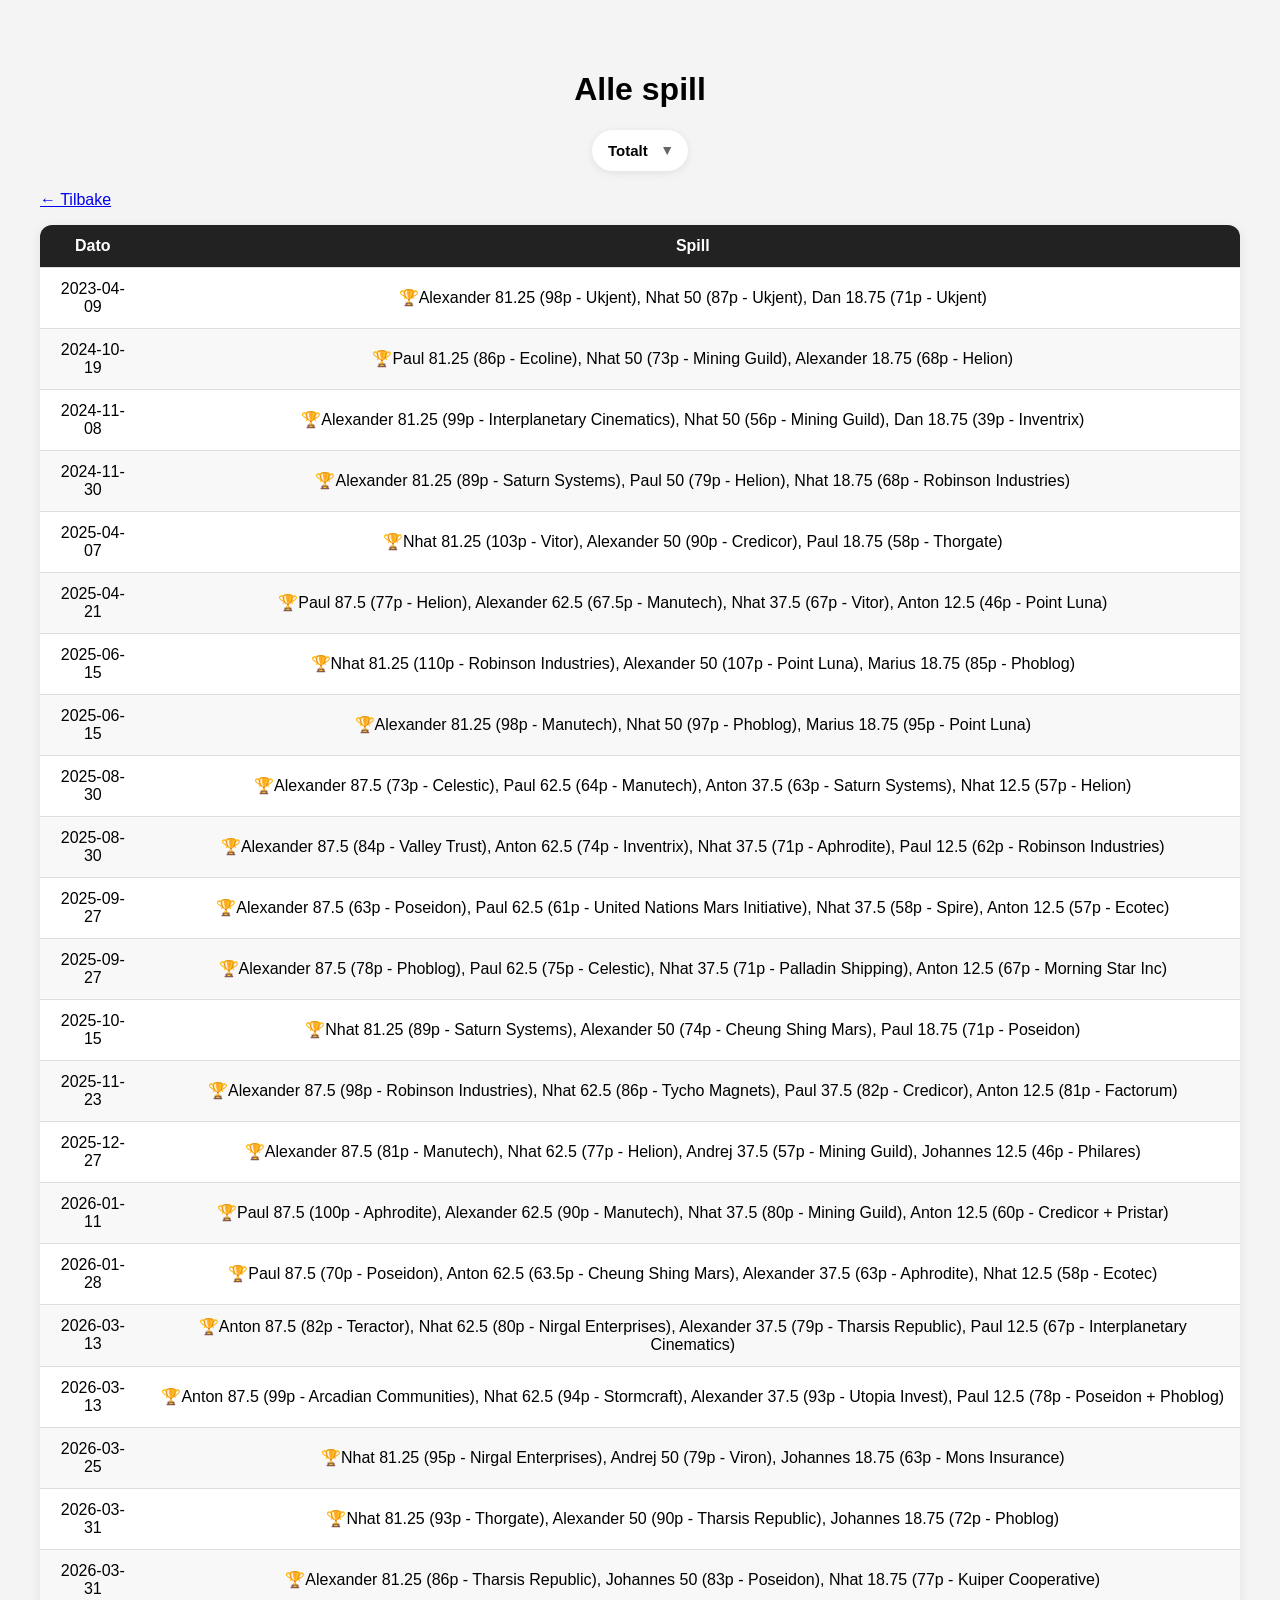
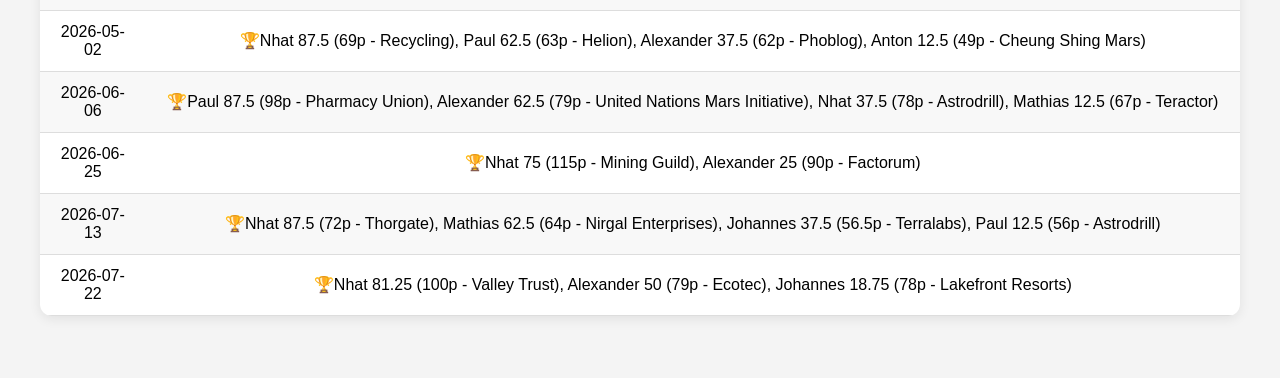
<file: gamelist.html>
<!DOCTYPE html>
<html lang="no">
<head>
    <meta charset="UTF-8">
    <title>Alle spill</title>
    <link rel="icon" href="images/mars.png" type="image/x-icon">
    <link rel="stylesheet" href="css/style.css">
</head>
<body>

<h1>Alle spill</h1>

    <div class="filter-container">
        <div class="select-wrapper">
            <select id="yearFilter"></select>
        </div>
    </div>

<p>
    <a href="index.html">← Tilbake</a>
</p>

<table id="gamesTable">
    <thead>
        <tr>
            <th>Dato</th>
            <th>Spill</th>
        </tr>
    </thead>
    <tbody></tbody>
</table>

    <script src="js/rating.js"></script>
    <script src="js/data.js"></script>
    <script src="js/tables.js"></script>

<script>

// -------------------- RENDER --------------------

function renderPage() {
    buildList("gamesTable",filteredGames);
    console.log(`Page rendered`);
}


// -------------------- INIT --------------------

async function initPage() {
    try {
        await loadAllGames();
        setupYearFilter();
        applyYearFilter();
    } catch (error) {
        console.error("Feil ved initialisering av siden:", error);

        const localGamesBody = document.querySelector("#gamesTable tbody");

        if (localGamesBody) {
            localGamesBody.innerHTML = `
                <tr>
                    <td colspan="5" style="color:red;">Kunne ikke laste data.</td>
                </tr>
            `;
        }
    }
}

initPage();


</script>

</body>
</html>
</file>
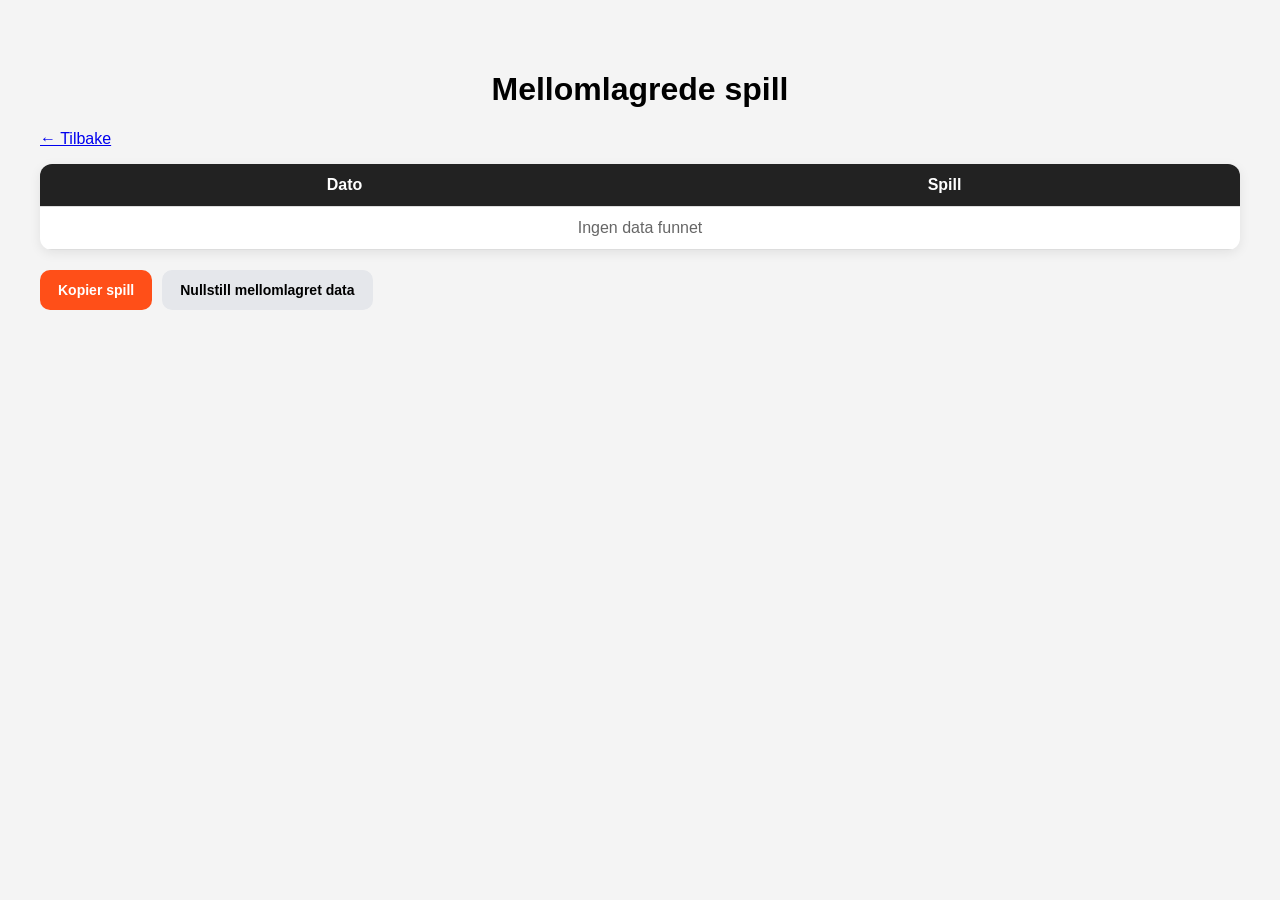
<file: localdata.html>
<!DOCTYPE html>
<html lang="no">
<head>
    <meta charset="UTF-8">
    <title>Mellomlagrede spill</title>
    <link rel="icon" href="images/mars.png" type="image/x-icon">
    <link rel="stylesheet" href="css/style.css">
</head>
<body>

<h1>Mellomlagrede spill</h1>

<p>
    <a href="index.html">← Tilbake</a>
</p>

<table id="localTable">
    <thead>
        <tr>
            <th>Dato</th>
            <th>Spill</th>
        </tr>
    </thead>
    <tbody></tbody>
</table>

<div class="button-row">
    <button type="button" class="primary-btn" onclick="copyLocalData();">Kopier spill</button>
    <button type="button" class="secondary-btn" onclick="resetLocalData();">Nullstill mellomlagret data</button>
    <!-- <button type="button" style="margin-left: auto;" class="secondary-btn" onclick="resetLocalData(); renderPage();">Nullstill mellomlagret data</button> -->
</div>

    <script src="js/rating.js"></script>
    <script src="js/data.js"></script>
    <script src="js/tables.js"></script>

<script>

// -------------------- RENDER --------------------

function renderPage() {
    buildList("localTable",localGames);
}


// -------------------- INIT --------------------

async function initPage() {
    try {
        localGames = loadLocalGames();
        localGames = sortGamesByTimestamp(localGames);
        renderPage();
    } catch (error) {
        console.error("Feil ved initialisering av siden:", error);

        const localGamesBody = document.querySelector("#localTable tbody");

        if (localGamesBody) {
            localGamesBody.innerHTML = `
                <tr>
                    <td colspan="5" style="color:red;">Kunne ikke laste data.</td>
                </tr>
            `;
        }
    }
}

initPage();

</script>

</body>
</html>
</file>
<file: css/style.css>
body {
    font-family: Arial, sans-serif;
    max-width: 1200px;
    margin: 30px auto;
    padding: 20px;
    background: #f4f4f4;
}

h1, h2 {
    text-align: center;
}

.chart-container {
    background: white;
    padding: 20px;
    border-radius: 12px;
    margin-bottom: 40px;
    box-shadow: 0 3px 12px rgba(0,0,0,.08);
}

table {
    width: 100%;
    border-collapse: collapse;
    background: white;
    border-radius: 12px;
    overflow: hidden;
    margin-bottom: 12px;
    box-shadow: 0 3px 12px rgba(0,0,0,.08);
}

th, td {
    padding: 12px;
    border-bottom: 1px solid #ddd;
    text-align: center;
}

th {
    background: #222;
    color: white;
}

tr:nth-child(even) {
    background: #f8f8f8;
}

.game-entry-card {
    background: white;
    padding: 24px;
    border-radius: 16px;
    box-shadow: 0 3px 12px rgba(0,0,0,.08);
    margin-top: 60px;
    margin-bottom: 8px;
}

.game-entry-card h3 {
    margin-top: 0;
}

.game-entry-card input,
.game-entry-card textarea {
    width: 100%;
    box-sizing: border-box;
    padding: 12px;
    margin-bottom: 12px;
    border: 1px solid #ddd;
    border-radius: 8px;
    font-size: 14px;
}

.game-entry-card textarea {
    font-family: Consolas, monospace;
    resize: vertical;
}

.button-row {
    display: flex;
    margin-top: 20px;
    gap: 10px;
    flex-wrap: wrap;
}

.primary-btn {
    border: none;
    padding: 12px 18px;
    border-radius: 10px;
    cursor: pointer;
    font-weight: bold;
    font-size: 14px;
    background: #ff4f18; 
    color: white;
}

.secondary-btn {
    border: none;
    padding: 12px 18px;
    border-radius: 10px;
    cursor: pointer;
    font-weight: bold;
    font-size: 14px;
    background: #e5e7eb;
}

.icon-btn {
    border: none;
    padding: 6px 6px;
    border-radius: 10px;
    cursor: pointer;
    font-weight: bold;
    font-size: 20px;
    background: transparent;
}

#entryTable input {
    width: 100%;
    box-sizing: border-box;
    padding: 8px;
}

#yearFilter {
    appearance: none;
    background: white;
    border: none;
    padding: 12px 40px 12px 16px;
    border-radius: 999px;
    box-shadow: 0 2px 8px rgba(0,0,0,.08);
    font-size: 15px;
    font-weight: 600;
    cursor: pointer;
    transition: all .2s ease;
}

#yearFilter:hover {
    transform: translateY(-1px);
    box-shadow: 0 4px 12px rgba(0,0,0,.12);
}

#yearFilter:focus {
    outline: none;
    box-shadow: 0 0 0 3px rgba(37,99,235,.15);
}

.filter-container {
    display: flex;
    justify-content: center;
    align-items: center;
    gap: 10px;
    margin: 20px 0;
    flex-wrap: wrap;
}

.select-wrapper {
    position: relative;
}

.select-wrapper::after {
    content: "▼";
    position: absolute;
    right: 14px;
    top: 50%;
    transform: translateY(-50%);
    pointer-events: none;
    color: #666;
    font-size: 14px;
}

.empty-state {
    background: white;
    padding: 20px;
    border-radius: 12px;
    text-align: center;
    color: #666;
    margin-bottom: 30px;
}
</file>
